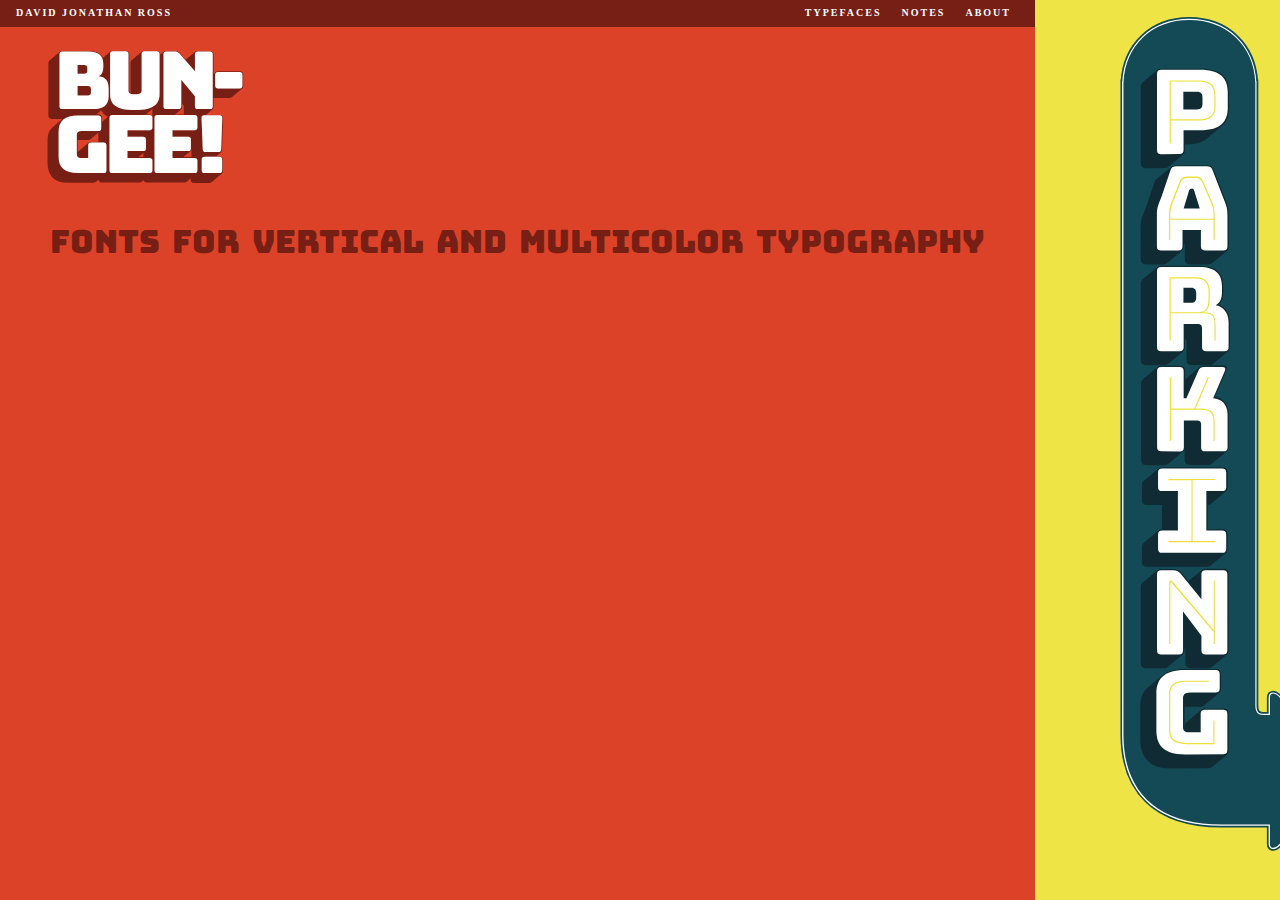
<file: index.html>
<!DOCTYPE html>
<html lang="en">
<head>
<meta charset="UTF-8" />
<title>Bungee – Fonts for multi-color and vertical typography</title>
<link rel="canonical" href="https://djr.com/bungee/">
<meta name="viewport" content="width=device-width, initial-scale=1" />
<meta property="og:url" content="https://djr.com/bungee/">
<meta property="og:image" content="https://djr.com/bungee/images/facebook.png">
<meta property="og:type" content="product">
<meta property="og:description" content="Bungee is a font family that celebrates urban signage. It wrangles the Latin alphabet to work vertically as well as horizontally, with separate glyphs, spacing, and kerning for each orientation. Bungee comes equipped with chromatic inlines, outlines, shades, and ornaments, making it the perfect toolkit to take your text in a new direction.">
<script src="js/jquery.min.js"></script>
<script src="//bungee-project.djr.com/resources/web/bungee.js"></script>
<script src="js/typesetter.js"></script>
<script src="js/bungee-website.js"></script>
<script src="js/spectrum.js"></script>

<!-- copy contents to data-content -->
<script>
$(function() {
	$('h1,h3,.button').each(function() {
		$(this).attr('data-content', $(this).text());
	});
});
</script>

<script>
$(document).ready(function() {
    $('.content').hide();
    $('.expanded .content').show();
    $('.expander h5').click(function () {
        var me = $(this).parent();
        var others = me.siblings();
	    me.toggleClass("expanded");
	    others.removeClass("expanded");
        me.find('.content').slideToggle(250);
        others.find('.content').slideUp(250);
        return false;
    });
});
</script>


    <!-- ga -->
    <script>(function(i,s,o,g,r,a,m){i['GoogleAnalyticsObject']=r;i[r]=i[r]||function(){(i[r].q=i[r].q||[]).push(arguments)},i[r].l=1*new Date();a=s.createElement(o),m=s.getElementsByTagName(o)[0];a.async=1;a.src=g;m.parentNode.insertBefore(a,m)})(window,document,'script','https://www.google-analytics.com/analytics.js','ga');ga('create', 'UA-78434519-1', 'auto');ga('send', 'pageview');ga('require', 'ecommerce');</script>


<script type="text/javascript">
/* Press the ~ key to toggle the show_edges class */
$(document).keydown(function(e) {
	var key = e.which;
/*
	if (key == 192) {
		$("html").toggleClass("debug");
	}

	if (key == 67) {
		$("html").toggleClass("colorswap");
	}
*/
});
</script>

<link rel="stylesheet" href="css/fonts.css">
<link rel="stylesheet" href="css/fonts-basic.css">

<link rel="stylesheet" href="//bungee-project.djr.com/resources/web/bungee.css">
<link rel="stylesheet" href="css/typesetter.css">
<link rel="stylesheet" href="css/spectrum.css">


<!--<link href="https://fonts.googleapis.com/css?family=Bungee|Bungee+Hairline|Bungee+Inline|Bungee+Outline|Bungee+Shade" rel="stylesheet">-->


<style>

/* porting over DJR.com styling */

@font-face {
	font-family: InputSansNarrowWeb;
	src: url("https://djr.com/assets/fonts/Input/ascii/InputSansNarrow-ExtraLight_TRIAL.eot");
	src: url("https://djr.com/assets/fonts/Input/ascii/InputSansNarrow-ExtraLight_TRIAL.eot?#iefix") format("embedded-opentype"), url("https://djr.com/assets/fonts/Input/ascii/InputSansNarrow-ExtraLight_TRIAL.woff2") format("woff2"), url("https://djr.com/assets/fonts/Input/ascii/InputSansNarrow-ExtraLight_TRIAL.woff") format("woff");
	font-weight: normal;
	font-style: normal;
}

@font-face {
	font-family: InputSansNarrowWeb;
	src: url("https://djr.com/assets/fonts-custom/InputSansNarrow-Medium_TRIAL.eot");
	src: url("https://djr.com/assets/fonts-custom/InputSansNarrow-Medium_TRIAL.eot?#iefix") format("embedded-opentype"), url("https://djr.com/assets/fonts-custom/InputSansNarrow-Medium_TRIAL.woff2") format("woff2"), url("https://djr.com/assets/fonts-custom/InputSansNarrow-Medium_TRIAL.woff") format("woff");
	font-weight: bold;
	font-style: normal;
}

@font-face {
	font-family: InputSerifNarrowWeb;
	src: url("https://djr.com/assets/fonts/Input/ascii/InputSerifNarrow-ExtraLight_TRIAL.eot");
	src: url("https://djr.com/assets/fonts/Input/ascii/InputSerifNarrow-ExtraLight_TRIAL.eot?#iefix") format("embedded-opentype"), url("https://djr.com/assets/fonts/Input/ascii/InputSerifNarrow-ExtraLight_TRIAL.woff2") format("woff2"), url("https://djr.com/assets/fonts/Input/ascii/InputSerifNarrow-ExtraLight_TRIAL.woff") format("woff");
	font-weight: normal;
	font-style: normal;
}

@font-face {
	font-family: InputMonoNarrowWeb;
	src: url("https://djr.com/assets/fonts/Input/ascii/InputMonoNarrow-ExtraLight_TRIAL.eot");
	src: url("https://djr.com/assets/fonts/Input/ascii/InputMonoNarrow-ExtraLight_TRIAL.eot?#iefix") format("embedded-opentype"), url("https://djr.com/assets/fonts/Input/ascii/InputMonoNarrow-ExtraLight_TRIAL.woff2") format("woff2"), url("https://djr.com/assets/fonts/Input/ascii/InputMonoNarrow-ExtraLight_TRIAL.woff") format("woff");
	font-weight: normal;
	font-style: normal;
}

@font-face {
	font-family: OutputSansWebX;
	src: url("https://djr.com/assets/fonts/Output/ascii/OutputSans-Light_TRIAL.eot");
	src: url("https://djr.com/assets/fonts/Output/ascii/OutputSans-Light_TRIAL.eot?#iefix") format("embedded-opentype"), url("https://djr.com/assets/fonts/Output/ascii/OutputSans-Light_TRIAL.woff2") format("woff2"), url("https://djr.com/assets/fonts/Output/ascii/OutputSans-Light_TRIAL.woff") format("woff");
	font-weight: normal;
	font-style: normal;
}

@font-face {
	font-family: OutputSansWebX;
	src: url("fonts/OutputSans-LightItalic.eot");
	src: url("fonts/OutputSans-LightItalic.eot?#iefix") format("embedded-opentype"), url("fonts/OutputSans-LightItalic.woff2") format("woff2"), url("fonts/OutputSans-LightItalic.woff") format("woff");
	font-weight: normal;
	font-style: italic;
}


@font-face {
	font-family: OutputSansWebCaptionX;
	src: url("https://djr.com/assets/fonts/Output/ascii/OutputSans-Regular_TRIAL.eot");
	src: url("https://djr.com/assets/fonts/Output/ascii/OutputSans-Regular_TRIAL.eot?#iefix") format("embedded-opentype"), url("https://djr.com/assets/fonts/Output/ascii/OutputSans-Regular_TRIAL.woff2") format("woff2"), url("https://djr.com/assets/fonts/Output/ascii/OutputSans-Regular_TRIAL.woff") format("woff");
	font-weight: normal;
	font-style: normal;
}

@font-face {
	font-family: OutputSansWebCaptionX;
	src: url("https://djr.com/assets/fonts/Output/ascii/OutputSans-Italic_TRIAL.eot");
	src: url("https://djr.com/assets/fonts/Output/ascii/OutputSans-Italic_TRIAL.eot?#iefix") format("embedded-opentype"), url("https://djr.com/assets/fonts/Output/ascii/OutputSans-Italic_TRIAL.woff2") format("woff2"), url("https://djr.com/assets/fonts/Output/ascii/OutputSans-Italic_TRIAL.woff") format("woff");
	font-weight: normal;
	font-style: italic;
}

@font-face {
	font-family: OutputSansWeb;
	src: url("https://djr.com/assets/fonts/Output/full/OutputSans-Light_TRIAL.eot");
	src: url("https://djr.com/assets/fonts/Output/full/OutputSans-Light_TRIAL.eot?#iefix") format("embedded-opentype"), url("https://djr.com/assets/fonts/Output/full/OutputSans-Light_TRIAL.woff2") format("woff2"), url("https://djr.com/assets/fonts/Output/full/OutputSans-Light_TRIAL.woff") format("woff");
	font-weight: normal;
	font-style: normal;
}

@font-face {
	font-family: OutputSansWebX;
	src: url("https://djr.com/assets/fonts/Output/ascii/OutputSans-Medium_TRIAL.eot");
	src: url("https://djr.com/assets/fonts/Output/ascii/OutputSans-Medium_TRIAL.eot?#iefix") format("embedded-opentype"), url("https://djr.com/assets/fonts/Output/ascii/OutputSans-Medium_TRIAL.woff2") format("woff2"), url("https://djr.com/assets/fonts/Output/ascii/OutputSans-Medium_TRIAL.woff") format("woff");
	font-weight: bold;
	font-style: normal;
}

@font-face {
	font-family: OutputSansWeb;
	src: url("https://djr.com/assets/fonts/Output/full/OutputSans-Medium_TRIAL.eot");
	src: url("https://djr.com/assets/fonts/Output/full/OutputSans-Medium_TRIAL.eot?#iefix") format("embedded-opentype"), url("https://djr.com/assets/fonts/Output/full/OutputSans-Medium_TRIAL.woff2") format("woff2"), url("https://djr.com/assets/fonts/Output/full/OutputSans-Medium_TRIAL.woff") format("woff");
	font-weight: bold;
	font-style: normal;
}


	#short-name { display: inline-block }
	#full-name { display: none }


@media (min-width: 48em) {
	#short-name { 
	    display: none ;
	    }
	#full-name { 
	    display: block;
	    position: absolute; 
    	text-align: left;
	}
	nav { 
	    text-align: right; 
	    }
}


nav {
	height: 1.7em;
	position: absolute;
	top: 0;
	left: 0;
	width: 100%;
	background-color: #771F15;
	z-index: 100;
	margin: 0;
	padding: .2em 1em;
	font-family: "InputSansNarrowWeb";
}



nav ul {
	margin: 0;
	padding: 0;
}
nav li {
	display: inline-block;
	margin-top: 0;
}
nav a:link,
nav a:visited {
	color: #FFF;
	text-decoration: none;
}

.site-nav a, .title a {
	text-transform: uppercase;
	letter-spacing: .2em;
	font-size: 10px;
	font-weight: bold;
	color: #FFF;
}

.site-nav a:hover, .title a:hover {
	color: #e6e6e6;
	text-decoration: none;
}

.title {
	position: absolute;
	left: 0;
	left: 2em;
}

.site-nav {
	position: absolute;
	right: 1.5em;
}

.site-nav .hidden-menu {
	display: none;
}

.site-nav ul {
	margin: 0;
	padding: 0;
	list-style-type: none;
}

.site-nav ul li {
	display: inline-block;
	margin: 0 .5em;
}

.site-nav ul li ul {
	position: absolute;
	visibility: hidden;
	display: absolute;
	text-align: left;
	margin: 0;
	margin-top: .3em;
	z-index: 2;
	padding-bottom: 0.5em #771F15 solid;
}

.site-nav ul li ul li {
	display: block;
	margin: 0;
	background-color: #771F15;
}

.site-nav ul li ul li a {
	display: block;
    word-spacing: -.2em;
	padding: .3em 1em .7em 1em;
	text-transform: none;
	letter-spacing: -.025em;
	font-size: 11px;
}

#m1, #m2 {
	margin-left: -.9em;
	/*box-shadow: 1px 1px 0px $infobar-color;*/
}

#m2 {
	width: 5.2em;
}


code {
	font-family: InputMonoNarrowWeb;
	font-size: .85;
	background-color: rgba(1, 1, 1, .2);
	padding: 0em .2em .2em .2em;
	letter-spacing: -.025em;
}


#color-basic figure div:nth-child(even) {
	color: #771F15;
}
#color-basic figure div:nth-child(odd) {
	color: #DC4227;
}
#color-basic .bungee-basic-regular {
	font-family: "Bungeee Regular";
}
#color-basic .bungee-basic-hairline {
	font-family: "Bungeee Inline";

}
#color-basic .bungee-basic-inline {
	font-family: "Bungeee Basic Inline";
	
}
#color-basic .bungee-basic-outline {
	font-family: "Bungeee Basic Outline";
}
.bungee-basic-shade {
	font-family: "Bungeee Basic Shade";
}

.bungee-basic-regular, 
.bungee-basic-hairline, 
.bungee-basic-inline,
.bungee-basic-outline,
.bungee-basic-shade {
    font-size: 5em;
    line-height: .75em;
}


/* hacks */

@media (min-width: 64em) and (min-height: 46em) {


#color-basic .bungee-basic-regular {
	margin-right: 1em;
}
	
}

</style>





<style>
* {
	font-family: inherit;
	font-weight: inherit;
	font-style: inherit;
	font-size: inherit;
	line-height: inherit;
	text-align: inherit;
	color: inherit;
	text-decoration: none;
	list-style: none;
	margin: 0;
	padding: 0;
	border: 0;
	box-sizing: border-box;
}

html::before { /* BREAKPOINT INDICATOR */
	content: 'XXS';
	font-family: Verdana, sans-serif;
	font-size: 9px;
	color: rgba(0,0,0, 0.5);
	position: fixed;
	top: 0px;
	left: 0px;
	display: none;
}
html.debug::before {display: block;}
html.debug * {outline: 1px dashed rgba(0,0,0, 0.5);}

* + * { margin-top: 1rem;}
.color-picker-container * + * { margin-top: 0; }

html {
	-webkit-text-size-adjust: 100%;
	font-size: 100%;
	margin: 0;
}

body {
	font-family: 'OutputSansWebX', 'OutputSansWeb', 'Lucida Grande', 'Lucida Sans', 'Lucida Sans Unicode', Arial, sans-serif;
	font-weight: normal;
	line-height: 1;
	color: #000;
	background-color: #FFF;
	background-color: #ede8e2;
	margin: 0;
}
a:link,
a:visited {
	text-decoration: underline;
	color: #C00;
}
a:hover,
a:active {
	color: #F00;
}

article {
	position: relative;
	/* moved height to L media query */
}
section {
	position: relative;
	padding: 5% 4% 6% 4%;
	margin: 0;
}
section + section {
/*
	border-top: 1.5em solid #2E77C0;
	border-top: 1.5em solid #25839E;
*/
}
h1, h2, h3 {
	font-family: 'Bungeee Regular';
	text-transform: uppercase;
	-webkit-font-smoothing: antialiased;
	-moz-osx-font-smoothing: grayscale;
}

h1 {
	font-family: 'Bungeee Shade';
	letter-spacing: -.085em;
	line-height: .8;
	color: #771F15;
	font-size: 4em;
	margin-top: 1rem;
	margin-bottom: .15em;
	position: relative;
	width: 100%;
	z-index: 30;
}
h1::before {
	content: "BUN-";
	font-family: 'Bungeee Regular';
	position: absolute;
	top: 0;
	color: #FFF;
	left: 0;
}
h1::after {
	content: "GEE!";
	font-family: 'Bungeee Regular';
	position: absolute;
	top: 0.8em;
	color: #FFF;
	left: 0;
}

h1,
h1::before,
h1::after {
	padding-left: .075em;
	padding-right: 0;
}

h2 {
	font-family: "Bungeee Regular";
	font-size: 1.5em;
	text-align: center;
	color: #771F15;
	line-height: 1.1em;
	margin-top: 1.5em;
	z-index: 30;
}

h3 {
	font-family: 'Bungeee Shade';
	font-size: 3em;
	color: #E6AE17; /* dark orange */
	color: #e2ddd7; /* medium gray */
	color: #EFE446; /* medium yellow */
	color: #E3CE9D; /* medium brown */
	position: relative;
	margin-bottom: .5em;
}
h3::before {
	font-family: 'Bungeee Regular';
	color: #FFF700; /* yellow */
	color: #DC4227; /* red */
	content: attr(data-content);
	position: absolute;
	top: 0;
	left: 0;
}
/*h3::after {
	font-family: 'Bungeee Inline';
	color: #EFE446;
	color: #fff;
	opacity: .6;
	content: attr(data-content);
	position: absolute;
	top: 0;
	left: 0;
}*/

#get h3 {
    color: #99211f;
    visibility: hidden;
}
#get h3::before {
    color: #99211f;
    visibility: visible;
}

h5 {
	font-weight: bold;
}

p {
	line-height: 1.4;
	max-width: 40rem;
}
figure {
	width: 100%;
	max-width: 60em;
}
figcaption {
	font-size: .675em;
	letter-spacing: 0.03em;
	margin-top: .5em;
	white-space: normal;
	font-family: OutputSansWebCaptionX;
}
.triptych {
	white-space: nowrap;
}
.triptych img {
	max-width: 32%;
	height: auto;
	margin: 0;
}
.triptych img + img {
	margin-left: 2%;
}
img {
	max-width: 100%;
}
strong {
	font-weight: bold;
}
cite, em {
	font-style: italic;
}

#cover, #get {
	padding-top: 2rem;
	position: relative;
}




#tester {
	background-color: #FFF;
	overflow-x: hidden;
}
#tester img {
	width: 50vw;
}
#preview,
#controls {
	display: inline-block;
}
#preview.horizontal,
#preview.horizontal + #controls {
}
#preview.vertical,
#preview.vertical + #controls {
	vertical-align: top;
}
#preview.vertical {
	max-width: 50%;
}
#preview.vertical + #controls {
	max-width: 50%;
}
#preview {
	padding: 0;
	overflow: visible;
}
#controls {
	font-size: .875em;
	white-space: normal;
}
#controls h5 + ul {
	margin-top: .25em;
}
#controls li {
	display: inline-block;
	margin-top: .5em;
	margin-right: .75em;
}
.expander {
    cursor: default;
}
.expander h5::before {
	content: '▸ ';
}
.expanded h5::before {
	content: '▾ ';
}
/*
#text-control,
#size-control,
#orientation-controls,
#layer-controls,
#banner-controls {
	display: inline-block;
	vertical-align: top;
	margin-top: 0;
}
*/
#text-control,
#size-control,
#orientation-controls {
/* 	width: 33.33%; */
}
#text-control {
	margin-top: 0;
	margin-right: 1em;
}
#text-control h5 {
	display: inline-block;
}
#orientation-controls {
	display: inline-block;
	margin-top: .66em;
}
#orientation-controls li {
	margin-top: 0;
}
#layer-controls {
/* 	width: 50%; */
}
#banner-controls {
/* 	width: 50%; */
}
#background-controls {
	
}
#background-controls ul {
	margin-top: .25em;
}
#background-controls fieldset {
	margin-top: 0;
	margin-bottom: 1.5em;
	margin-right: 1.5em;
}
#background-controls label {
	margin-top: .25em;
}
#background-controls fieldset {
	display: inline-block;
}

#color-formats img {
	-webkit-box-shadow: 0 0 15px 3px #0E2027;
	-moz-box-shadow: 0 0 15px 3px #0E2027;
	box-shadow: 0 0 15px 3px #0E2027;
}
#CTA {
	margin-top: 0;
}
#CTA li {
    margin-bottom: 2rem;
}
.button,
.button::before {
	margin-top: 0;
}
.button:link,
.button:visited {
	font-family: 'Bungeee Shade';
	text-decoration: none;
	white-space: nowrap;
	font-size: 3em;
	color: #000;
	color: #771F15;
	position: relative;
/*
	text-shadow:
		-1px -1px 0 #771F15,  
		1px -1px 0 #771F15,
		-1px 1px 0 #771F15,
		1px 1px 0 #771F15;
*/
	-webkit-font-smoothing: antialiased;
	-moz-osx-font-smoothing: grayscale;
}
.button::before {
	font-family: 'Bungeee Regular';
	color: #FFF;
	content: attr(data-content);
	position: absolute;
	top: 0;
	left: 0;
}
li:hover .button {
	font-family: 'Bungeee Shade';
	font-family: 'Bungeee Outline';
	color: #771F15 !important;
	content: attr(data-content);
	top: .12em;
	left: -.12em;
/* 	text-shadow: 0 0 .1em #771F15; */
}
/*
.button:hover::before {
	font-family: 'Bungeee Regular';
	font-family: 'Bungeee Inline';
	color: white;
	content: attr(data-content);
}
*/




input[type="text"] {
	width: 8em;
}
input[type="range"] {
	width: 4em;
}
.specimen img {
	margin: 0;
}
.collapsing_specimen {
	margin: 0;
}

.red {
	background-color: #DC4227;
}
.yellow {
	background-color: #EFE446;
}
.blue {
	background-color: #2b839d;
}
.otherblue {
	background-color: #22748c;
}
.dark {
	background-color: #0E2027;
}

.red a, .blue a {
    color: #EFE446;
}
.red a:hover, .blue a:hover {
    color: #f9f287;
}

.blue,
.otherblue,
.dark, .red {
	color: #FFF;
}
/*
#intro {
	background-color: red;
}
#tester {
	background-color: orange;
}
#chromatic {
	background-color: yellow;
}
#verticals {
	background-color: green;
}
#alternates {
	background-color: blue;
}
#ornaments {
	background-color: purple;
}
#thanks {
	background-color: violet;
}
*/

html.colorswap body {background-color: #EFE446;}
html.colorswap .specimen {background-color: #f4ede0;}

html.colorswap h3 {color: #DC4227;}
html.colorswap h3::after {color: #FFF;}

.bungeee.regular {font-family: 'Bungeee Regular';}
.bungeee.inline {font-family: 'Bungeee Inline';}
.bungeee.outline {font-family: 'Bungeee Outline';}
.bungeee.shade {font-family: 'Bungeee Shade';}

.alt-rounds {
	-moz-font-feature-settings: "ss02";
	-webkit-font-feature-settings: "ss02";
	font-feature-settings: "ss02";
}
.alt-e {
	-moz-font-feature-settings: "ss03";
	-webkit-font-feature-settings: "ss03";
	font-feature-settings: "ss03";
}
.alt-i {
	-moz-font-feature-settings: "ss04";
	-webkit-font-feature-settings: "ss04";
	font-feature-settings: "ss04";
}
.alt-l {
	-moz-font-feature-settings: "ss05";
	-webkit-font-feature-settings: "ss05";
	font-feature-settings: "ss05";
}
.alt-amp {
	-moz-font-feature-settings: "ss06";
	-webkit-font-feature-settings: "ss06";
	font-feature-settings: "ss06";
}
.alt-apos {
	-moz-font-feature-settings: "ss07";
	-webkit-font-feature-settings: "ss07";
	font-feature-settings: "ss07";
}
.alt-ij {
	-moz-font-feature-settings: "ss08";
	-webkit-font-feature-settings: "ss08";
	font-feature-settings: "ss08";
}


@media (min-width: 20em) {
	html::before {content: 'XS';}
}
@media (min-width: 30em) {
	html::before {content: 'S';}
	h1 {font-size: 5em;}
	h3 {font-size: 4em;}
	.collapsing_specimen {
		white-space: nowrap;
		max-width: 50%;
	}
}
@media (min-width: 48em) {
	html::before {content: 'M';}
	h2 {font-size: 2em;}
}
@media (min-width: 64em) {
}
@media (min-width: 64em) and (min-height: 36em) and (min-aspect-ratio: 6/5) { /* Horizontal mode! */
	html::before {content: 'L';}
	article {
		white-space: nowrap;
/*
		display: flex;
		flex-direction: column;
		flex-wrap: wrap;
*/
		height: 100vh;
		overflow-y: hidden;
        /* two lines below for momentum on touch */
		overflow-x: scroll;
		-webkit-overflow-scrolling: touch;
	}
	section {
		position: relative;
		padding: 1em 4em 2em 4em;
		display: inline-block;
		vertical-align: top;
		white-space: normal;
		height: 100vh;
		overflow-y: auto;
	}
	section + section {
		border-top: none;
		/*border-left: 2em solid #25839E;*/
	}
	figure {
		margin-top: 1rem;
	}
	.big_fig {
		max-width: 100%;
	}
	.big_fig img {
		max-height: calc(100vh - 15em);
	}

	#cover {
		max-width: 115vh;
		width: 85vw;
		padding-left: 3em;
		padding-right: 3em;
		overflow: hidden;
	}
	#cover p {
		margin-left: auto;
		margin-right: auto;
	}
	#tester {
		max-width: 85vw;
	}
	#get {
		max-width: 85vw;
	}
	.specimen img {
		max-width: none;
		height: calc(100vh - 4em);
	}
	h2 {
		font-size: 2em;
		word-spacing: .15em;
	}
	h2 span {
		display: inline-block;
		margin-top: 0;
	}
	h3 {
		font-family: 'Bungeee Rotated Shade', Impact;
		position: absolute;
		left: 1.5em;
		top: .75rem;
		
		-ms-transform-origin: 0 1rem;
		-moz-transform-origin: 0 1rem;
		-webkit-transform-origin: 0 1rem;
		-o-transform-origin: 0 1em;
		
		-ms-transform:rotate(90deg);
		-moz-transform:rotate(90deg);
		-webkit-transform:rotate(90deg);
		-o-transform:rotate(90deg);
		white-space: nowrap;
	}
	h3::before {
		font-family: 'Bungeee Rotated Regular', Impact;
	}
	h3::after {
		font-family: 'Bungeee Rotated Inline', Impact;
	}
	.has-heading {
		padding-left: 9em;
	}
	
}
@media (min-width: 64em) and (min-height: 45em) and (min-aspect-ratio: 6/5) {
	h3 {font-size: 5em;}
	.has-heading {
		padding-left: 11em;
	}
}
@media (min-width: 64em) and (min-height: 54em) and (min-aspect-ratio: 6/5) {
	h3 {font-size: 6em;}
	.has-heading {
		padding-left: 12em;
	}
}
@media (min-width: 80em) {
	html::before {content: 'XL';}
}
@media (min-width: 96em) {
	html::before {content: 'XXL';}
}
</style>
</head>

<body>
<article>
<section class="red" id="cover">
	<nav class="site-nav">
		<div id="full-name"><a href="https://djr.com">David Jonathan Ross</a></div>

		<ul>
			<li id="short-name"><a href="https://djr.com">DJR</a></li>

			<li><a class="typefaces" href="" onmouseover="mopen('m1')" onmouseout="mclosetime()">Typefaces</a>
				<ul id="m1" onmouseover="mcancelclosetime()" onmouseout="mclosetime()">
					<li><a href="https://fontofthemonth.club/">Font of the Month</a></li>
					<li><a href="https://djr.com/bungee/">Bungee</a></li>
					<li><a href="https://djr.com/condor/">Condor</a></li>
					<li><a href="https://djr.com/fern/">Fern</a></li>
					<li><a href="https://djr.com/fit/">Fit</a></li>
					<li><a href="https://djr.com/forma/">Forma DJR</a></li>
					<li><a href="https://djr.com/gimlet/">Gimlet</a></li>
					<li><a href="https://djr.com/input/">Input</a></li>
					<li><a href="https://djr.com/manicotti/">Manicotti</a></li>
					<li><a href="https://djr.com/output/">Output</a></li>
					<li><a href="https://djr.com/trilby/">Trilby</a></li>
					<li><a href="https://djr.com/turnip/">Turnip</a></li>
				</ul>
			</li>
			<li class="site-nav-notes">
				<a href="https://djr.com/notes">Notes</a>
			</li>
			<li>
				<a href="https://djr.com/about">About</a>
			</li>
		</ul>
	</nav>
	<h1 class="fit-to-width" data-max-font-size="45vh">Bun-<br />gee!</h1>
	<h2><span>Fonts for vertical and</span> <span>multicolor typography</span></h2>
</section><section class="specimen yellow">
	<figure class="collapsing_specimen">
			<img src="images/specimen-vertical-B.svg" alt="Parking, Permanent Press, Tires, Lights, Liquid Detergent" /><img src="images/specimen-vertical-A.svg" alt="Soaps, Spin Cycle, Poolside, Coin-Ops" />
	</figure>
</section><section id="tester">
	<figure class="horizontal" id='preview' data-max-font-size="30vh"></figure><form id='controls' onsubmit='return false'>
		<fieldset>
			<label id='text-control'><h5>Text:</h5> <input type='text' name='text' value='Tester'></label>
			<ul id='orientation-controls'>
				<li><label><input type='radio' name='orientation' value='horizontal' checked>&nbsp;Horizontal</label></li>
				<li><label><input type='radio' name='orientation' value='vertical'>&nbsp;Vertical</label></li>
			</ul>
		</fieldset>
		
		<fieldset class="expander expanded" id='preset-controls'>
			<h5>Preset color themes</h5>
			<!--
			<select id="preset-list" name="presets">
				<option>Bodega</option>
				<option>Motel</option>
				<option>Fire Truck</option>
				<option>Parking</option>
				<option>Sundaes</option>
				<option>Steam Boat</option>
				<option>Bar</option>
				<option>Drugs</option>
				<option>Antiques</option>
				<option>Rides</option>
				<option>Pizza</option>
				<option>Peep Show</option>
				<option>Laundry</option>
				<option>Tacos</option>
				<option>$1</option>
				<option>Repairs</option>
				<option>Gas</option>
				<option>Deli</option>
				<option>Sale</option>
				<option>Slots</option>
				<option>Cigars</option>
				<option>Theatre</option>
				<option>Liquor</option>
				<option>Hot Dogs</option>
				<option>Café</option>
				<option>Ice</option>
				<option>Diner</option>
				<option>Bowling</option>
				<option>Open</option>
			</select>
			-->
			<ul class="content" id="palettes">
			</ul>
		</fieldset>

		<fieldset class="expander" id='layer-controls'>
			<h5>Colors</h5>
			<ul class="content">
				<li>
					<label><span data-layer='regular' class="swatch regular" style="background-color: #DC4227;"></span>&ensp;Base</label>
				</li>
				<li>
					<label><span data-layer='inline' class="swatch inline" style="background-color: #FFFFFF;"></span>&ensp;Inline</label>
				</li>
				<li>
					<label><span data-layer='outline' class="swatch outline" style="background-color: #ad1622"></span>&ensp;Outline</label>
				</li>
				<li>
					<label><span data-layer='shade' class="swatch shade" style="background-color: rgba(128,128,128,0.3);"></span>&ensp;Shade</label>
				</li>
				<li>
					<label><span data-layer='sign' class="swatch sign" style="background-color: #EFE446;"></span>&ensp;Banner</label>
				</li>
				<li>
					<label><span data-layer='background' class="swatch background" style="background-color: #FFFFFF;"></span>&ensp;Background</label>
				</li>
			</ul>
		</fieldset>
		
		<fieldset class="expander" id='banner-controls'>
			<h5>Background shapes</h5>
			<div class="content" id='background-controls'>
				<fieldset><h6>Banner start</h6> <script>Bungee.backgroundInputList('begin');</script></fieldset>
				<fieldset><h6>Banner end</h6> <script>Bungee.backgroundInputList('end');</script></fieldset>
				<fieldset><h6>Block shapes</h6> <script>Bungee.backgroundInputList('block');</script></fieldset>
			</div>
		</fieldset>
		
		<fieldset class="expander" id='stylistic-sets'>
			<h5>Alternates</h5>
			<ul class="content">
				<li><label><input type='checkbox' name='alt' value='rounded'> Alternate A, M, N, W, X, Y</label></li>
				<li><label><input type='checkbox' name='alt' value='e'> Round E</label></li>
				<li><label><input type='checkbox' name='alt' value='i'> Simplified I</label></li>
				<li><label><input type='checkbox' name='alt' value='l'> Simplified L</label></li>
				<li><label><input type='checkbox' name='alt' value='amp'> Alternate ampersand</label></li>
				<li><label><input type='checkbox' name='alt' value='quote'> Small apostrophe</label></li>
			</ul>
		</fieldset>
		
		<fieldset class="expander" id='save-share'>
			<h5>Save/Share</h5>
			<ul class="content">
				<li><a href="" id='permalink'>Permalink</a></li>
				<li><a href="" id='download-svg'>Download SVG</a></li>
				<li><a href="" id='download-png'>Download PNG</a></li>
				<li><a href="" id='download-pdf'>Download PDF</a></li>
				<li><a href="" id='view-code'>View code</a></li>
			</ul>
		</fieldset>
	</form>
</section><section class="has-heading" id="stack">
	<h3>Stacking</h3>
	<figure class="big_fig triptych">
		<img src="images/photos/g-g-hardware.jpg" alt="G & G Hardware, Oakland, CA" /><img src="images/photos/little-city.jpg" alt="Little City, San Francisco, CA" /><img src="images/photos/tower-theater.jpg" alt="Tower Theater, Los Angeles, CA" />
		<figcaption><p>Vertical signs in Oakland, San Francisco, and Los Angeles, CA.</p></figcaption>
	</figure>

	<p>Bungee is a typeface that celebrates the urban sign. From crummy liquor stores to majestic theaters, vertical signage fills our cities. They stack the Latin alphabet, one letter on top of the other, in order to make dramatic use of limited space. Following their lead, I designed Bungee to be able to adapt to horizontal or vertical text, so it is always ready to take your text in a new direction.</p>

</section><section class="blue" id="stack-edges">
	<figure class="big_fig">
		<img src="images/bungee-alpha.svg" alt="Bungee’s vertical forms" />
	</figure>

	<p>In vertical type, the downward flow of text becomes more important than the proportions of any individual letter. I drew Bungee’s round and diagonal characters with straight sides (see <em>O</em> and <em>A</em>), which reinforces their verticality and creates words with well-defined left and right edges. Letters that are unusually wide, narrow, or asymmetrical (such as <em>I</em>, <em>L</em>, <em>M</em>, and <em>W</em>) can be especially tricky. You can <a href="https://github.com/djrrb/Bungee/blob/master/documentation/4-stylistic-alternates.md#stylistic-set-09-john-downers-recommendations">avoid these letters</a> or play with Bungee’s alternates to get the best results for your design.</p>
</section><section id="stack-issues">
	<figure class="big_fig triptych">
	<!-- <img src="images/photos/martin-bros.jpg" alt="Martin Bros. Liquors, Cambridge, MA" /> -->
		<img src="images/photos/serios-drugs.jpg" alt="Serio’s Drugs" /><img src="images/photos/telephone.jpg" alt="Telephone box, Philadelphia, PA" /><img src="images/photos/street-sign.jpg" alt="Street sign, Manchester, NH" />
		
		<figcaption><p>Unusual signs from Northampton, MA, Philadelphia, PA, and Manchester, NH.</p></figcaption>
	</figure>
	<p>
	
	</p>
	<!--<p>Let’s get one thing straight: stacking the Latin alphabet is not always the best idea. The Latin alphabet is designed for horizontal writing, and vertical writing can create distortions that range from bizarre to unreadable.</p><p>But, in display typography, readability isn't everything. When used deftly and sparingly, Bungee’s stacked letters can help your words stand out among the crowd.</p>-->
	
	<p>The Latin alphabet is designed for horizontal writing, and stacking it is not always the best idea. But, when used deftly and sparingly, I believe Bungee’s vertical forms can help your text stand out among the crowd. Despite readability issues for long and unfamiliar words, changing the text orientation may lead to unusual design solutions and raise interesting questions: How should I handle word breaks and apostrophes? How monowidth is too monowidth? Should I even consider using lowercase?</p>
	
</section><section class="red" id="stack-implementation">
	<figure class="big_fig">
		<img src="images/bungee-spacing.svg" alt="Bungee’s Proportional Vertical Spacing" />
	</figure>
	<p>Bungee implements its vertical forms <a href="https://github.com/djrrb/Bungee/blob/master/documentation/3-vertical-text.md">via OpenType features</a> that are more commonly used for East Asian scripts. With proportional vertical spacing, Bungee allows each letter to be as tall as it needs to be. Bungee even has vertical kerning to combat pesky letter combinations! You can activate these features using the <a href="https://github.com/djrrb/Bungee/blob/master/documentation/3-vertical-text.md#in-design-apps">Vertical Text tools</a> that are available in some desktop applications, or by using CSS <code>writing-mode: vertical-rl</code> and <code>text-orientation:&nbsp;upright</code>.</p>
	
	</section><section class="" id="stack-process">
	<figure class="big_fig">
		<img src="images/photos/djr-sideways.jpg" alt="Kerning Bungee sideways." />
	</figure>
	<p>I began by drawing each of Bungee’s letterforms on its side, rotated 90° counter-clockwise. This allowed me to use horizontal tools to make a vertical design, but also presented me with some unusual design challenges. You can use this rotated version of Bungee in applications that cannot take advantage of Bungee’s OpenType vertical capabilities. <a href="https://github.com/djrrb/Bungee/blob/master/documentation/3-vertical-text.md#rotated-text-box">By rotating the text box</a> 90° clockwise, you can simulate vertical text in almost any environment.</p>

</section><section class="yellow specimen">
	<figure class="collapsing_specimen">
			<img src="images/specimen-horizontal-A.svg" alt="Phở Đà Lạt, Rosa’s Liquors, Suits, Express, Boulangerie, Zapatería, Ray’s Diner" /><img src="images/specimen-horizontal-B.svg" alt="Barber, Hot Fresh Pizza, Cocktails, Vacancy, Luncheonette, Open 24 Hours, Motel" />
	</figure>
</section><section class="has-heading" id="color">
	<h3>Color</h3>
	<figure class="big_fig">
		<img src="images/page-chromatic_etruscan.jpg" alt="Chromatic Etruscan No. 1" />
		<figcaption><p>Chromatic Etruscan No. 1 from Wm. H. Page &amp; Co.’s 1874 book of chromatic type specimens.</p></figcaption>
	</figure>

<p>Chromatic fonts are nothing new: sets of wood type intended for overprinting were produced as early as 1841, and quickly became a popular way to add visual interest to posters and broadsides. Today we find ourselves in a renaissance of chromatic type, with many <a href="https://www.boldmonday.com/typeface/nitti-mostro/">incredible</a> <a href="http://www.photolettering.com">digital</a> <a href="https://www.myfonts.com/fonts/matchandkerosene/detroit/">fonts</a> released each year that come with layers for chromatic typesetting.</p>

</section><section class="blue" id="color-styles">
	<figure class="big_fig" id="bungee-layers-figure">
		<img src="images/bungee-layers.gif" alt="Bungee’s Layers" />
	</figure>
	<p>Bungee comes in four layers: Regular, Inline, Outline, and Shade. <a href="https://github.com/djrrb/Bungee/blob/master/documentation/2-chromatic-layers.md">You can mix and match</a> these styles and their ornaments to create a variety of chromatic effects. In desktop apps, you can style each layer separately, and overlay them when you are finished. On the web, you can create layers using absolutely-positioned content in your <code>::before</code> or <code>::after</code> pseudo-class, or use <a href="https://github.com/djrrb/Bungee/tree/master/resources/web">bungee.js</a> to do the heavy lifting for you.</p>
	
</section><section class="" id="color-basic">
	<figure class="big_fig" id="bungee-basic-figure">
		<img src="images/bungee-basic.svg" alt="Bungee’s basic fonts" />
		<figcaption><p>&nbsp;</p></figcaption>
	</figure>
	<p>For times when layering is not an option, I drew a separate set of five black-and-white fonts that are designed to fly solo. Since these fonts don’t require any advanced features, they will work effortlessly in any app or environment. These five fonts are also available <a href="http://fonts.google.com/?selection.family=Bungee&query=bungee">on Google Fonts</a>.</p>
	
</section><section id="color-formats" class="blue">
	<figure class="big_fig">
		<img src="images/bungee-color.gif" alt="BungeeColor in TextEdit" />
	</figure>

	<p>Bungee is also available in three flavors of <a href="https://github.com/djrrb/Bungee/blob/master/documentation/6-color-fonts.md">true OpenType color fonts</a>: <a href="https://hacks.mozilla.org/2014/10/svg-colors-in-opentype-fonts/">OT-SVG</a>, <a href="https://www.microsoft.com/typography/otspec/colr.htm">COLR/CPAL</a>, and <a href="https://developer.apple.com/fonts/TrueType-Reference-Manual/RM06/Chap6sbix.html">SBIX</a>. These fonts store color information inside the font itself, so it is possible to create chromatic effects even in the most basic typesetting environments. This technology is still developing, and support for color fonts is far from universal. Still, I am excited about the possibilities, and I hope that Bungee Color will help designers and developers explore and expand upon what color fonts have to offer.</p>
</section><section class="yellow" id="feature-specimen">
	<figure class="big_fig collapsing_specimen"><img src="images/specimen-features-A.svg" alt="Feature Specimen" /><img src="images/specimen-features-B.svg" alt="Feature Specimen" />
	</figure>
	<p>Bungee’s <a href="https://github.com/djrrb/Bungee/blob/master/documentation/4-stylistic-alternates.md">stylistic alternates</a> include simplified Deco forms, unserifed forms of <em>I</em> and <em>L</em>, and vertical ligatures for double-<em>II</em> and the Dutch <em>Ĳ</em>. Bungee also ships with a collection of <a href="https://github.com/djrrb/Bungee/blob/master/documentation/5-ornaments.md">arrows, pointing hands, and background shapes</a> that are inspired by the shapes and decorations on old commercial signs. Some of these background shapes will connect to form decorative banners, while others are meant to encircle a single letter.
	
</p>
	
</section><section class="has-heading" id="thanks">
	<h3>Thanks</h3>
	
	<p>Thanks to support from <a href="https://www.google.com/fonts">Google</a> and <a href="http://www.fontbureau.com">The Font Bureau</a>, Bungee is released under the <a href="http://scripts.sil.org/OFL">SIL Open Font License</a>, meaning that it is completely free and open-source.</p>
	
	<p>Making Bungee has been a great way for me to play with emerging font technologies. I sell most of my fonts commercially, but I belive Bungee is well-suited to a libre license because of its focus on emerging features like chromatic layers and vertical writing. Bungee was part of <a href="http://www.economist.com/blogs/babbage/2013/08/polychromatic-digital-type">Microsoft’s early experiments with color fonts</a>, and I hope that as a libre font, it will continue to encourage experimentation and development in this area. More widespread use of color fonts and vertical text will lead to better support, and I want Bungee to be a resource for designers and developers, professional and amateur alike. (If you wish to support my work, consider purchasing one of <a href="https://djr.com">my retail typefaces</a>!)</p>

	<p>This responsive webpage was created by <a href="http://www.nicksherman.com">Nick Sherman</a>, <a href="http://www.chrislewis.codes">Chris Lewis</a>, and me. Like Bungee itself, its layout can switch from vertical to horizontal (depending on the dimensions of your screen).</p>

	<p>Special thanks to Dave Crossland, Rob Giampetro, and Omer Ziv from <a href="http://www.google.com">Google</a>; David Berlow, Sam Berlow, Kent Lew, Cyrus Highsmith, and Jill Pichotta from <a href="http://fontbureau.typenetwork.com">The Font Bureau</a>; <a href="http://typemytype.com">Frederik Berlaen</a> for his tools and support, <a href="https://www.kutilek.de">Jens Kutílek</a> for RoboChrome; <a href="https://pixelambacht.nl">Roel Nieskens</a> for spelunking in Bungee Color; <a href="https://www.microsoft.com/en-us/Typography/default.aspx">Microsoft’s Typography team</a> for their early work on Bungee Color; <a href="http://www.retroscriptla.com">Emily Richardson</a> for coming up with the name; and <a href="http://13pt.com/corum/">Jon Corum</a>, John Downer, <a href="http://www.johnkramerdesign.biz">John Kramer</a>, <a href="http://kupferschrift.de/cms/">Indra Kupferschmid</a>, and <a href="http://andremora.com">André Mora</a>, for their thoughtful feedback and advice during the design process.</p>
	
</section><section class="has-heading red" id="get">
	<h3>Get Bungee</h3>
	<ul id="CTA">		
		<li class="fit-to-width"><a class="button" href="https://github.com/djrrb/Bungee/releases/download/1.1.0/Bungee-fonts.zip">Download now↓</a></li>
		<li class="fit-to-width"><a class="button" href="http://www.github.com/djrrb/bungee">Clone on GitHub→</a></li>
		<li class="fit-to-width"><a class="button" href="http://fonts.google.com/?selection.family=Bungee&query=bungee">Bungee on Google Fonts→</a></li>
	</ul>




</section></article>



<!-- The design was <a href="https://www.tdc.org/competitionwriteup/tdc-typeface-design-winners-2014/">honored by the Type Directors Club</a> in 2014. -->




<script src="js/size-to-width.js"></script>
<!--
<script src="js/jquery.mousewheel.js"></script>
<script>
	$(function(){
		$("body").mousewheel(function(event, delta) {
			this.scrollLeft -= (delta * 30);
			event.preventDefault();
		});
	});
	</script>
-->

<script type="text/javascript">

//MAIN MENU
// eventually should probably do this via jQuery

var timeout	= 500;
var closetimer	= 0;
var ddmenuitem	= 0;

// open hidden layer
function mopen(id)
{	
	// cancel close timer
	mcancelclosetime();

	// close old layer
	if(ddmenuitem) ddmenuitem.style.visibility = 'hidden';

	// get new layer and show it
	ddmenuitem = document.getElementById(id);
	ddmenuitem.style.visibility = 'visible';

}
// close showed layer
function mclose()
{
	if(ddmenuitem) ddmenuitem.style.visibility = 'hidden';
}

// go close timer
function mclosetime()
{
	closetimer = window.setTimeout(mclose, timeout);
}

// cancel close timer
function mcancelclosetime()
{
	if(closetimer)
	{
		window.clearTimeout(closetimer);
		closetimer = null;
	}
}

</script>



</body>
</html>
</file>
<file: css/fonts.css>
@font-face {
	font-family: "Bungeee Regular";
	src: url("../fonts/BungeeLayers-Regular.eot?#ie") format("embedded-opentype"),
		url("../fonts/BungeeLayers-Regular.woff2") format("woff2"),
		url("../fonts/BungeeLayers-Regular.woff") format("woff");
}


@font-face {
	font-family: "Bungeee Outline";
	src: url("../fonts/BungeeLayers-Outline.eot?#ie") format("embedded-opentype"),
		url("../fonts/BungeeLayers-Outline.woff2") format("woff2"),
		url("../fonts/BungeeLayers-Outline.woff") format("woff");
}


@font-face {
	font-family: "Bungeee Inline";
	src: url("../fonts/BungeeLayers-Inline.eot?#ie") format("embedded-opentype"),
		url("../fonts/BungeeLayers-Inline.woff2") format("woff2"),
		url("../fonts/BungeeLayers-Inline.woff") format("woff");
}


@font-face {
	font-family: "Bungeee Shade";
	src: url("../fonts/BungeeLayers-Shade.eot?#ie") format("embedded-opentype"),
		url("../fonts/BungeeLayers-Shade.woff2") format("woff2"),
		url("../fonts/BungeeLayers-Shade.woff") format("woff");
}


@font-face {
	font-family: "Bungeee Rotated Regular";
	src: url("../fonts/BungeeLayersRotated-Regular.eot?#ie") format("embedded-opentype"),
		url("../fonts/BungeeLayersRotated-Regular.woff2") format("woff2"),
		url("../fonts/BungeeLayersRotated-Regular.woff") format("woff");
}


@font-face {
	font-family: "Bungeee Rotated Outline";
	src: url("../fonts/BungeeLayersRotated-Outline.eot?#ie") format("embedded-opentype"),
		url("../fonts/BungeeLayersRotated-Outline.woff2") format("woff2"),
		url("../fonts/BungeeLayersRotated-Outline.woff") format("woff");
}


@font-face {
	font-family: "Bungeee Rotated Inline";
	src: url("../fonts/BungeeLayersRotated-Inline.eot?#ie") format("embedded-opentype"),
		url("../fonts/BungeeLayersRotated-Inline.woff2") format("woff2"),
		url("../fonts/BungeeLayersRotated-Inline.woff") format("woff");
}


@font-face {
	font-family: "Bungeee Rotated Shade";
	src: url("../fonts/BungeeLayersRotated-Shade.eot?#ie") format("embedded-opentype"),
		url("../fonts/BungeeLayersRotated-Shade.woff2") format("woff2"),
		url("../fonts/BungeeLayersRotated-Shade.woff") format("woff");
}
</file>
<file: css/fonts-basic.css>
@font-face {
	font-family: "Bungeee Basic Regular";
	src: url("../fonts/Bungee-Regular.eot?#ie") format("embedded-opentype"),
		url("../fonts/Bungee-Regular.woff2") format("woff2"),
		url("../fonts/Bungee-Regular.woff") format("woff");
}


@font-face {
	font-family: "Bungeee Basic Outline";
	src: url("../fonts/Bungee-Outline.eot?#ie") format("embedded-opentype"),
		url("../fonts/Bungee-Outline.woff2") format("woff2"),
		url("../fonts/Bungee-Outline.woff") format("woff");
}


@font-face {
	font-family: "Bungeee Basic Inline";
	src: url("../fonts/Bungee-Inline.eot?#ie") format("embedded-opentype"),
		url("../fonts/Bungee-Inline.woff2") format("woff2"),
		url("../fonts/Bungee-Inline.woff") format("woff");
}


@font-face {
	font-family: "Bungeee Basic Shade";
	src: url("../fonts/Bungee-Shade.eot?#ie") format("embedded-opentype"),
		url("../fonts/Bungee-Shade.woff2") format("woff2"),
		url("../fonts/Bungee-Shade.woff") format("woff");
}


@font-face {
	font-family: "Bungeee Basic Hairline";
	src: url("../fonts/Bungee-Hairline.eot?#ie") format("embedded-opentype"),
		url("../fonts/Bungee-Hairline.woff2") format("woff2"),
		url("../fonts/Bungee-Hairline.woff") format("woff");
}
</file>
<file: css/typesetter.css>
/* controls */

#controls {
    position: relative;
    z-index: 1;
}

#background-controls li {
    list-style-type: none;
    display: inline;
    font-family: "Bungeee Regular";
    font-size: 1em;
}

#background-controls input {
    display: none;
}

#background-controls input + label {
    display: inline-block;
    padding: 0.25em;
}

#background-controls input:checked + label {
    background-color: white;
}

form > fieldset {
	background-color: #E9E9E9;
	padding: 1em .5em;
	margin-top: 0;
}
form > fieldset + fieldset {
	border-top: 1px solid #CCC;
}

/* preview box */

#preview {
    position: relative;
    display: block;
    background-color: transparent;
    z-index: 0;
}

#preview .background.layer {
    display: none;
}

select {
	display: inline-block;
	margin-top: 0;
}
input[type=text] {
	padding: .25em .5em;
	margin-top: 0;
/* 	margin-bottom: .33em; */
	vertical-align: baseline;
}
#preview.vertical {
    padding-right: 5%;
    max-height: 100%;
    overflow: hidden;
    width: auto;
}

#svg, #png {
    display: inline-block;
    border: 1px solid black;
}

#code {
    display: block;
	line-height: 1.2;
    padding: 1em;
    border: 1px solid black;
    white-space: pre-wrap;
    overflow: auto;
    background-color: rgba(255,255,255, 0.8);
}

#code code {
    display: block;
}

#preview .layer {
    /* cute little fade in/out when layers are toggled */
    -webkit-transition: opacity 0.2s;
    transition: opacity 0.2s;
}

.swatch {
	font-size: 1.5em;
	line-height: 1;
	vertical-align: middle;
	margin-top: .25em;
	margin-bottom: .25em;
}


.swatch-small {
	font-size: .5em;
}
.colors span,
.swatch {
	text-align: center;
	width: .75em;
	height: .75em;
	margin-top: 0;
	outline: 1px solid #CCC;
	display: inline-block;
}

#palettes > li {
    display: inline-block;
    margin-right: .2em !important;
}

.palette {
	font-size: 1.8em;
	position: relative;
	display: inline-block;
	width: auto;
	height: auto;
	padding: .1em;
	margin-top: 0;
	vertical-align: middle;
	text-align: center;
    background: transparent !important;
}
#palettes input {
    display: none;
}
#palettes input + label {
    display: inline-block;
}
.active, #palettes input:checked + label {
	outline: 3px solid #000;
}
input {
	vertical-align: middle;
}
.none, .color-picker-container .sp-clear {
	background-color: #FFF !important;
	color: rgba(255,255,255,0) !important;
    background: 
       linear-gradient(to top left,
           rgba(255,0,0,0) 0%,
           rgba(255,0,0,0) calc(50% - 2px),
           rgba(255,0,0,1) 50%,
           rgba(255,0,0,0) calc(50% + 2px),
           rgba(255,0,0,0) 100%);
}


/* don't use vertical rotated hack */
.no-vertical-text #preview.vertical {
    -ms-writing-mode: lr-tb;
    -webkit-writing-mode: horizontal-tb;
    -moz-writing-mode: horizontal-tb;
    writing-mode: horizontal-tb;
    /* and rotate the whole thing clockwise */
    /* note this will break document flow unless you absolutely position it */
    -moz-transform: none;
    -ms-transform: none;
    -webkit-transform: none;
    transform: none;
    height: 100%;
}

.no-vertical-text #preview.vertical img {
    height: 100%;
    max-height: 95vh;
    width: auto !important;
}
</file>
<file: css/spectrum.css>
/***
Spectrum Colorpicker v1.8.0
https://github.com/bgrins/spectrum
Author: Brian Grinstead
License: MIT
***/

.sp-container {
    position:absolute;
    top:0;
    left:0;
    display:inline-block;
    *display: inline;
    *zoom: 1;
    /* https://github.com/bgrins/spectrum/issues/40 */
    z-index: 9999994;
    overflow: hidden;
}
.sp-container.sp-flat {
    position: relative;
}

/* Fix for * { box-sizing: border-box; } */
.sp-container,
.sp-container * {
    -webkit-box-sizing: content-box;
       -moz-box-sizing: content-box;
            box-sizing: content-box;
}

/* http://ansciath.tumblr.com/post/7347495869/css-aspect-ratio */
.sp-top {
  position:relative;
  width: 100%;
  display:inline-block;
}
.sp-top-inner {
   position:absolute;
   top:0;
   left:0;
   bottom:0;
   right:0;
}
.sp-color {
    position: absolute;
    top:0;
    left:0;
    bottom:0;
    right:20%;
}
.sp-hue {
    position: absolute;
    top:0;
    right:0;
    bottom:0;
    left:84%;
    height: 100%;
}

.sp-clear-enabled .sp-hue {
    top:33px;
    height: 77.5%;
}

.sp-fill {
    padding-top: 80%;
}
.sp-sat, .sp-val {
    position: absolute;
    top:0;
    left:0;
    right:0;
    bottom:0;
}

.sp-alpha-enabled .sp-top {
    margin-bottom: 18px;
}
.sp-alpha-enabled .sp-alpha {
    display: block;
}
.sp-alpha-handle {
    position:absolute;
    top:-4px;
    bottom: -4px;
    width: 6px;
    left: 50%;
    cursor: pointer;
    border: 1px solid black;
    background: white;
    opacity: .8;
}
.sp-alpha {
    display: none;
    position: absolute;
    bottom: -14px;
    right: 0;
    left: 0;
    height: 8px;
}
.sp-alpha-inner {
    border: solid 1px #333;
}

.sp-clear {
    display: none;
}

.sp-clear.sp-clear-display {
    background-position: center;
}

.sp-clear-enabled .sp-clear {
    display: block;
    position:absolute;
    top:0px;
    right:0;
    bottom:0;
    left:84%;
    height: 28px;
}

/* Don't allow text selection */
.sp-container, .sp-replacer, .sp-preview, .sp-dragger, .sp-slider, .sp-alpha, .sp-clear, .sp-alpha-handle, .sp-container.sp-dragging .sp-input, .sp-container button  {
    -webkit-user-select:none;
    -moz-user-select: -moz-none;
    -o-user-select:none;
    user-select: none;
}

.sp-container.sp-input-disabled .sp-input-container {
    display: none;
}
.sp-container.sp-buttons-disabled .sp-button-container {
    display: none;
}
.sp-container.sp-palette-buttons-disabled .sp-palette-button-container {
    display: none;
}
.sp-palette-only .sp-picker-container {
    display: none;
}
.sp-palette-disabled .sp-palette-container {
    display: none;
}

.sp-initial-disabled .sp-initial {
    display: none;
}


/* Gradients for hue, saturation and value instead of images.  Not pretty... but it works */
.sp-sat {
    background-image: -webkit-gradient(linear,  0 0, 100% 0, from(#FFF), to(rgba(204, 154, 129, 0)));
    background-image: -webkit-linear-gradient(left, #FFF, rgba(204, 154, 129, 0));
    background-image: -moz-linear-gradient(left, #fff, rgba(204, 154, 129, 0));
    background-image: -o-linear-gradient(left, #fff, rgba(204, 154, 129, 0));
    background-image: -ms-linear-gradient(left, #fff, rgba(204, 154, 129, 0));
    background-image: linear-gradient(to right, #fff, rgba(204, 154, 129, 0));
    -ms-filter: "progid:DXImageTransform.Microsoft.gradient(GradientType = 1, startColorstr=#FFFFFFFF, endColorstr=#00CC9A81)";
    filter : progid:DXImageTransform.Microsoft.gradient(GradientType = 1, startColorstr='#FFFFFFFF', endColorstr='#00CC9A81');
}
.sp-val {
    background-image: -webkit-gradient(linear, 0 100%, 0 0, from(#000000), to(rgba(204, 154, 129, 0)));
    background-image: -webkit-linear-gradient(bottom, #000000, rgba(204, 154, 129, 0));
    background-image: -moz-linear-gradient(bottom, #000, rgba(204, 154, 129, 0));
    background-image: -o-linear-gradient(bottom, #000, rgba(204, 154, 129, 0));
    background-image: -ms-linear-gradient(bottom, #000, rgba(204, 154, 129, 0));
    background-image: linear-gradient(to top, #000, rgba(204, 154, 129, 0));
    -ms-filter: "progid:DXImageTransform.Microsoft.gradient(startColorstr=#00CC9A81, endColorstr=#FF000000)";
    filter : progid:DXImageTransform.Microsoft.gradient(startColorstr='#00CC9A81', endColorstr='#FF000000');
}

.sp-hue {
    background: -moz-linear-gradient(top, #ff0000 0%, #ffff00 17%, #00ff00 33%, #00ffff 50%, #0000ff 67%, #ff00ff 83%, #ff0000 100%);
    background: -ms-linear-gradient(top, #ff0000 0%, #ffff00 17%, #00ff00 33%, #00ffff 50%, #0000ff 67%, #ff00ff 83%, #ff0000 100%);
    background: -o-linear-gradient(top, #ff0000 0%, #ffff00 17%, #00ff00 33%, #00ffff 50%, #0000ff 67%, #ff00ff 83%, #ff0000 100%);
    background: -webkit-gradient(linear, left top, left bottom, from(#ff0000), color-stop(0.17, #ffff00), color-stop(0.33, #00ff00), color-stop(0.5, #00ffff), color-stop(0.67, #0000ff), color-stop(0.83, #ff00ff), to(#ff0000));
    background: -webkit-linear-gradient(top, #ff0000 0%, #ffff00 17%, #00ff00 33%, #00ffff 50%, #0000ff 67%, #ff00ff 83%, #ff0000 100%);
    background: linear-gradient(to bottom, #ff0000 0%, #ffff00 17%, #00ff00 33%, #00ffff 50%, #0000ff 67%, #ff00ff 83%, #ff0000 100%);
}

/* IE filters do not support multiple color stops.
   Generate 6 divs, line them up, and do two color gradients for each.
   Yes, really.
 */
.sp-1 {
    height:17%;
    filter: progid:DXImageTransform.Microsoft.gradient(startColorstr='#ff0000', endColorstr='#ffff00');
}
.sp-2 {
    height:16%;
    filter: progid:DXImageTransform.Microsoft.gradient(startColorstr='#ffff00', endColorstr='#00ff00');
}
.sp-3 {
    height:17%;
    filter: progid:DXImageTransform.Microsoft.gradient(startColorstr='#00ff00', endColorstr='#00ffff');
}
.sp-4 {
    height:17%;
    filter: progid:DXImageTransform.Microsoft.gradient(startColorstr='#00ffff', endColorstr='#0000ff');
}
.sp-5 {
    height:16%;
    filter: progid:DXImageTransform.Microsoft.gradient(startColorstr='#0000ff', endColorstr='#ff00ff');
}
.sp-6 {
    height:17%;
    filter: progid:DXImageTransform.Microsoft.gradient(startColorstr='#ff00ff', endColorstr='#ff0000');
}

.sp-hidden {
    display: none !important;
}

/* Clearfix hack */
.sp-cf:before, .sp-cf:after { content: ""; display: table; }
.sp-cf:after { clear: both; }
.sp-cf { *zoom: 1; }

/* Mobile devices, make hue slider bigger so it is easier to slide */
@media (max-device-width: 480px) {
    .sp-color { right: 40%; }
    .sp-hue { left: 63%; }
    .sp-fill { padding-top: 60%; }
}
.sp-dragger {
   border-radius: 5px;
   height: 5px;
   width: 5px;
   border: 1px solid #fff;
   background: #000;
   cursor: pointer;
   position:absolute;
   top:0;
   left: 0;
}
.sp-slider {
    position: absolute;
    top:0;
    cursor:pointer;
    height: 3px;
    left: -1px;
    right: -1px;
    border: 1px solid #000;
    background: white;
    opacity: .8;
}

/*
Theme authors:
Here are the basic themeable display options (colors, fonts, global widths).
See http://bgrins.github.io/spectrum/themes/ for instructions.
*/

.sp-container {
    border-radius: 0;
    background-color: #ECECEC;
    border: solid 1px #f0c49B;
    padding: 0;
}
.sp-container, .sp-container button, .sp-container input, .sp-color, .sp-hue, .sp-clear {
    font: normal 12px "Lucida Grande", "Lucida Sans Unicode", "Lucida Sans", Geneva, Verdana, sans-serif;
    -webkit-box-sizing: border-box;
    -moz-box-sizing: border-box;
    -ms-box-sizing: border-box;
    box-sizing: border-box;
}
.sp-top {
    margin-bottom: 3px;
}
.sp-color, .sp-hue, .sp-clear {
    border: solid 1px #666;
}

/* Input */
.sp-input-container {
    float:right;
    width: 100px;
    margin-bottom: 4px;
}
.sp-initial-disabled  .sp-input-container {
    width: 100%;
}
.sp-input {
   font-size: 12px !important;
   border: 1px inset;
   padding: 4px 5px;
   margin: 0;
   width: 100%;
   background:transparent;
   border-radius: 3px;
   color: #222;
}
.sp-input:focus  {
    border: 1px solid orange;
}
.sp-input.sp-validation-error {
    border: 1px solid red;
    background: #fdd;
}
.sp-picker-container , .sp-palette-container {
    float:left;
    position: relative;
    padding: 10px;
    padding-bottom: 300px;
    margin-bottom: -290px;
}
.sp-picker-container {
    width: 172px;
    border-left: solid 1px #fff;
}

/* Palettes */
.sp-palette-container {
    border-right: solid 1px #ccc;
}

.sp-palette-only .sp-palette-container {
    border: 0;
}

.sp-palette .sp-thumb-el {
    display: block;
    position:relative;
    float:left;
    width: 24px;
    height: 15px;
    margin: 3px;
    cursor: pointer;
    border:solid 2px transparent;
}
.sp-palette .sp-thumb-el:hover, .sp-palette .sp-thumb-el.sp-thumb-active {
    border-color: orange;
}
.sp-thumb-el {
    position:relative;
}

/* Initial */
.sp-initial {
    float: left;
    border: solid 1px #333;
}
.sp-initial span {
    width: 30px;
    height: 25px;
    border:none;
    display:block;
    float:left;
    margin:0;
}

.sp-initial .sp-clear-display {
    background-position: center;
}

/* Buttons */
.sp-palette-button-container,
.sp-button-container {
    float: right;
}

/* Replacer (the little preview div that shows up instead of the <input>) */
.sp-replacer {
    margin:0;
    overflow:hidden;
    cursor:pointer;
    padding: 4px;
    display:inline-block;
    *zoom: 1;
    *display: inline;
    border: solid 1px #91765d;
    background: #eee;
    color: #333;
    vertical-align: middle;
}
.sp-replacer:hover, .sp-replacer.sp-active {
    border-color: #F0C49B;
    color: #111;
}
.sp-replacer.sp-disabled {
    cursor:default;
    border-color: silver;
    color: silver;
}
.sp-dd {
    padding: 2px 0;
    height: 16px;
    line-height: 16px;
    float:left;
    font-size:10px;
}
.sp-preview {
    position:relative;
    width:25px;
    height: 20px;
    border: solid 1px #222;
    margin-right: 5px;
    float:left;
    z-index: 0;
}

.sp-palette {
    *width: 220px;
    max-width: 220px;
}
.sp-palette .sp-thumb-el {
    width:16px;
    height: 16px;
    margin:2px 1px;
    border: solid 1px #d0d0d0;
}

.sp-container {
    padding-bottom:0;
}


/* Buttons: http://hellohappy.org/css3-buttons/ */
.sp-container button {
  background-color: #eeeeee;
  background-image: -webkit-linear-gradient(top, #eeeeee, #cccccc);
  background-image: -moz-linear-gradient(top, #eeeeee, #cccccc);
  background-image: -ms-linear-gradient(top, #eeeeee, #cccccc);
  background-image: -o-linear-gradient(top, #eeeeee, #cccccc);
  background-image: linear-gradient(to bottom, #eeeeee, #cccccc);
  border: 1px solid #ccc;
  border-bottom: 1px solid #bbb;
  border-radius: 3px;
  color: #333;
  font-size: 14px;
  line-height: 1;
  padding: 5px 4px;
  text-align: center;
  text-shadow: 0 1px 0 #eee;
  vertical-align: middle;
}
.sp-container button:hover {
    background-color: #dddddd;
    background-image: -webkit-linear-gradient(top, #dddddd, #bbbbbb);
    background-image: -moz-linear-gradient(top, #dddddd, #bbbbbb);
    background-image: -ms-linear-gradient(top, #dddddd, #bbbbbb);
    background-image: -o-linear-gradient(top, #dddddd, #bbbbbb);
    background-image: linear-gradient(to bottom, #dddddd, #bbbbbb);
    border: 1px solid #bbb;
    border-bottom: 1px solid #999;
    cursor: pointer;
    text-shadow: 0 1px 0 #ddd;
}
.sp-container button:active {
    border: 1px solid #aaa;
    border-bottom: 1px solid #888;
    -webkit-box-shadow: inset 0 0 5px 2px #aaaaaa, 0 1px 0 0 #eeeeee;
    -moz-box-shadow: inset 0 0 5px 2px #aaaaaa, 0 1px 0 0 #eeeeee;
    -ms-box-shadow: inset 0 0 5px 2px #aaaaaa, 0 1px 0 0 #eeeeee;
    -o-box-shadow: inset 0 0 5px 2px #aaaaaa, 0 1px 0 0 #eeeeee;
    box-shadow: inset 0 0 5px 2px #aaaaaa, 0 1px 0 0 #eeeeee;
}
.sp-cancel {
    font-size: 11px;
    color: #d93f3f !important;
    margin:0;
    padding:2px;
    margin-right: 5px;
    vertical-align: middle;
    text-decoration:none;

}
.sp-cancel:hover {
    color: #d93f3f !important;
    text-decoration: underline;
}


.sp-palette span:hover, .sp-palette span.sp-thumb-active {
    border-color: #000;
}

.sp-preview, .sp-alpha, .sp-thumb-el {
    position:relative;
    background-image: url([data-uri]);
}
.sp-preview-inner, .sp-alpha-inner, .sp-thumb-inner {
    display:block;
    position:absolute;
    top:0;left:0;bottom:0;right:0;
}

.sp-palette .sp-thumb-inner {
    background-position: 50% 50%;
    background-repeat: no-repeat;
}

.sp-palette .sp-thumb-light.sp-thumb-active .sp-thumb-inner {
    background-image: url([data-uri]);
}

.sp-palette .sp-thumb-dark.sp-thumb-active .sp-thumb-inner {
    background-image: url([data-uri]);
}

.sp-clear-display {
    background-repeat:no-repeat;
    background-position: center;
    background-image: url([data-uri]);
}
</file>
